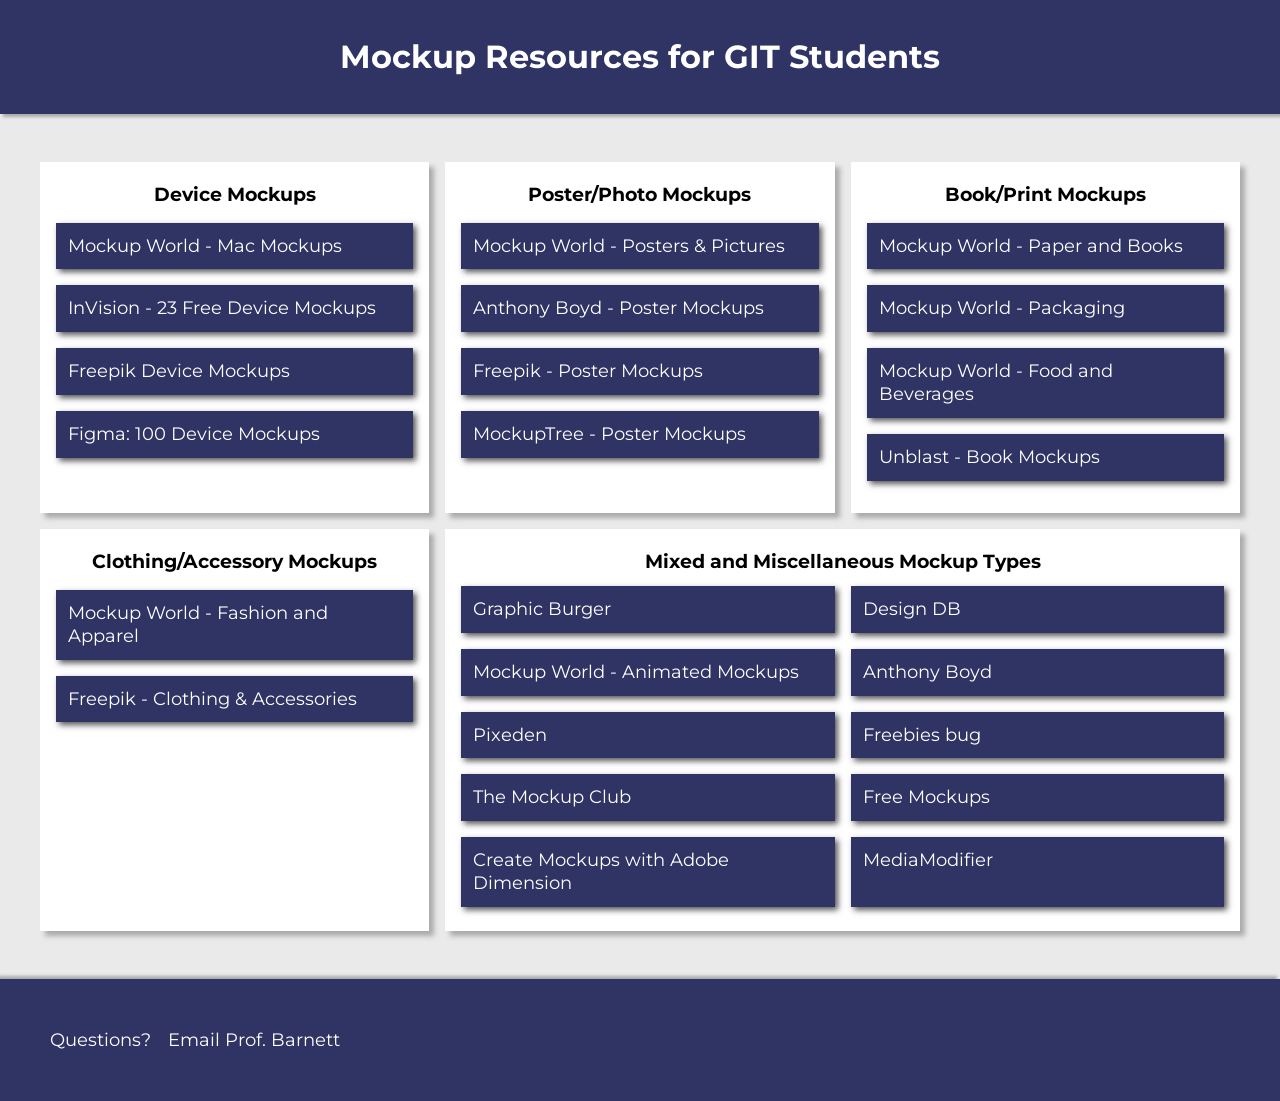
<file: index.html>
<!DOCTYPE html>
<html lang="en">
<head>
    <!-- Brian Love, II -->
    <meta charset="UTF-8">
    <title>Mockup Resources</title>
    <link rel="stylesheet" href="https://fonts.googleapis.com/css?family=Montserrat:400,400i,700">
    <link href="styles.css" rel="stylesheet">
</head>
<body>
    <header>
        <h1>Mockup Resources for GIT Students</h1>
    </header>
    <main>
        <h2 class="sr-only">Links Included Here by Topic</h2>
        <section>
            <h3>Device Mockups</h3>
            <a href="https://www.mockupworld.co/free/category/imac/" target="_blank">Mockup World - Mac Mockups</a>
            <a href="https://www.invisionapp.com/inside-design/free-device-mockups/" target="_blank">InVision - 23 Free Device Mockups</a>
            <a href="https://www.freepik.com/free-photos-vectors/device-mockup" target="_blank">Freepik Device Mockups</a>
            <a href="https://www.figma.com/community/file/786708730400780813">Figma: 100 Device Mockups</a>
        </section>
        <section>
            <h3>Poster/Photo Mockups</h3>
            <a href="https://www.mockupworld.co/free/category/posters-pictures/" target="_blank">Mockup World - Posters &amp; Pictures</a>
            <a href="https://www.anthonyboyd.graphics/poster/" target="_blank">Anthony Boyd - Poster Mockups</a>
            <a href="https://www.freepik.com/free-photos-vectors/poster-mockup" target="_blank">Freepik - Poster Mockups</a>
            <a href="https://mockuptree.com/free/category/poster-mockup/" target="_blank">MockupTree - Poster Mockups</a>
        </section>
        <section>
            <h3>Book/Print Mockups</h3>
            <a href="https://www.mockupworld.co/free/category/paper-books/" target="_blank">Mockup World - Paper and Books</a>
            <a href="https://www.mockupworld.co/free/category/packaging/" target="_blank">Mockup World - Packaging</a>
            <a href="https://www.mockupworld.co/free/category/food-beverages/" target="_blank">Mockup World - Food and Beverages</a>
            <a href="https://unblast.com/mockups/books/" target="_blank">Unblast - Book Mockups</a>
        </section>
        <section>
            <h3>Clothing/Accessory Mockups</h3>
            <a href="https://www.mockupworld.co/free/category/fashion-apparel/" target="_blank">Mockup World - Fashion and Apparel</a>
            <a href="https://www.freepik.com/free-photos-vectors/clothing-mockup" target="_blank">Freepik - Clothing &amp; Accessories</a>
        </section>
        <section class="span">
            <h3>Mixed and Miscellaneous Mockup Types</h3>
            <a href="https://graphicburger.com/mock-ups/" target="_blank">Graphic Burger</a>
            <a href="https://www.designdb.co/mockups" target="_blank">Design DB</a>
            <a href="https://www.mockupworld.co/free/tag/animated/" target="_blank">Mockup World - Animated Mockups</a>
            <a href="https://www.anthonyboyd.graphics/mockups/" target="_blank">Anthony Boyd</a>
            <a href="https://www.pixeden.com/psd-mock-up-templates" target="_blank">Pixeden</a>
            <a href="https://freebiesbug.com/psd-freebies/mockups/" target="_blank">Freebies bug</a>
            <a href="https://themockup.club/" target="_blank">The Mockup Club</a>
            <a href="https://www.free-mockup.com/" target="_blank">Free Mockups</a>
            <a href="https://www.adobe.com/products/dimension.html" target="_blank">Create Mockups with Adobe Dimension</a>
            <a href="https://mediamodifier.com/mockup-api" target="_blank">MediaModifier</a>
        </section>
    </main>
    <footer>
        <p>Questions? <a href="mailto:j.barnett@asu.edu">Email Prof. Barnett</a></p>
    </footer>
</body>
</html>
</file>
<file: styles.css>
/* http://meyerweb.com/eric/tools/css/reset/ 
   v2.0 | 20110126
   License: none (public domain)
*/

html, body, div, span, applet, object, iframe,
h1, h2, h3, h4, h5, h6, p, blockquote, pre,
a, abbr, acronym, address, big, cite, code,
del, dfn, em, img, ins, kbd, q, s, samp,
small, strike, strong, sub, sup, tt, var,
b, u, i, center,
dl, dt, dd, ol, ul, li,
fieldset, form, label, legend,
table, caption, tbody, tfoot, thead, tr, th, td,
article, aside, canvas, details, embed, 
figure, figcaption, footer, header, hgroup, 
menu, nav, output, ruby, section, summary,
time, mark, audio, video {
	margin: 0;
	padding: 0;
	border: 0;
	font-size: 100%;
	font: inherit;
	vertical-align: baseline;
}
/* HTML5 display-role reset for older browsers */
article, aside, details, figcaption, figure, 
footer, header, hgroup, menu, nav, section {
	display: block;
}
body {
	line-height: 1;
}
ol, ul {
	list-style: none;
}
blockquote, q {
	quotes: none;
}
blockquote:before, blockquote:after,
q:before, q:after {
	content: '';
	content: none;
}
table {
	border-collapse: collapse;
	border-spacing: 0;
}

/* Code written by Jessica Barnett */
/* CUSTOM STYLES */
:root{
    --red: #bf3636;
    --orange: #d04936;
    --yellow: #ffcc14;
    --green: #5a5a23;
    --blue: #303464;
      --lighter-blue: #414686;
    --pink: #fe4b7a;
    --purple: #741a60;
    --brown: #40130e;
    --light-gray: #eaeaea;
    --med-gray: #555;
    --dark-gray: #222;
      font-size: 16px;
  }
  
  body{
    background-color: var(--light-gray);
    font-family: Montserrat, sans-serif;
    line-height: 1.3;
  }
  
  header, footer{
      padding: 2rem;
      background-color: var(--blue);
      color: white;
  }
  
  header{
    box-shadow: 3px 3px 3px #aaa;
  }
  
  footer{
    box-shadow: -3px -3px 3px #aaa;
  }
  
  main{
    width: calc(100% - 2rem);
    max-width: 1200px;
    margin: 2rem auto;
      padding: 1rem;
    display: grid;
    grid-template-columns: repeat(auto-fill, minmax(300px, 1fr));
    grid-gap: 1rem;
  }
  
  h1{
    font-size: 2rem;
  }
  
  h1, h2, h3{
    text-align: center;
    margin: 0.25rem 0;
    font-weight: bold;
  }
  /* 
  h2{
      grid-column: 1/-1;
    font-size: 1.4rem;
      background-color: white;
      padding: 1rem;
    box-shadow: 5px 5px 5px #aaa;
  } */
  
  h3{
      font-size: 1.2rem;
  }
  
  .sr-only {
      position: absolute;
      left: -10000px;
      top: auto;
      width: 1px;
      height: 1px;
      overflow: hidden;
  }
  
  section{
    width: calc(100% - 2rem);
    min-height: 300px;
    margin: 0 auto;
    background-color: white;
    box-shadow: 5px 5px 5px #aaa;
    padding: 1rem;
  }
  
  a{
      display: block;
      font-size: 1.1rem;
      padding: 0.75rem;
      margin: 1rem 0;
      background-color: var(--blue);
      color: white;
      text-decoration: none;
    box-shadow: 3px 3px 6px var(--med-gray);
  }
  
  a:hover{
      background-color: var(--lighter-blue);
      box-shadow: 6px 6px 10px var(--med-gray);
  }
  
  .span{
      grid-column: 1/-1;
      display: grid;
      grid-template-columns: repeat(auto-fill, minmax(300px, 1fr));
      grid-column-gap: 1rem;
      width: calc(100% - 2rem);
      max-width: calc(1200px - 4rem);
  }
  
  .span h3{
      grid-column: 1/-1;
  }
  
  .span a{
      margin: 0.5rem 0;
  }
  
  p{
    padding: 1em;
    font-size: 1.1em;
  }
  
  footer a{
      display: inline;
      box-shadow: none;
      background-color: var(--blue);
  }
  
  footer a:hover{
      text-decoration: underline;
      box-shadow: none;
  }
  
  @media screen and (min-width: 964px){
      .span{
          grid-column: 2/-1;
      }
  }
</file>
